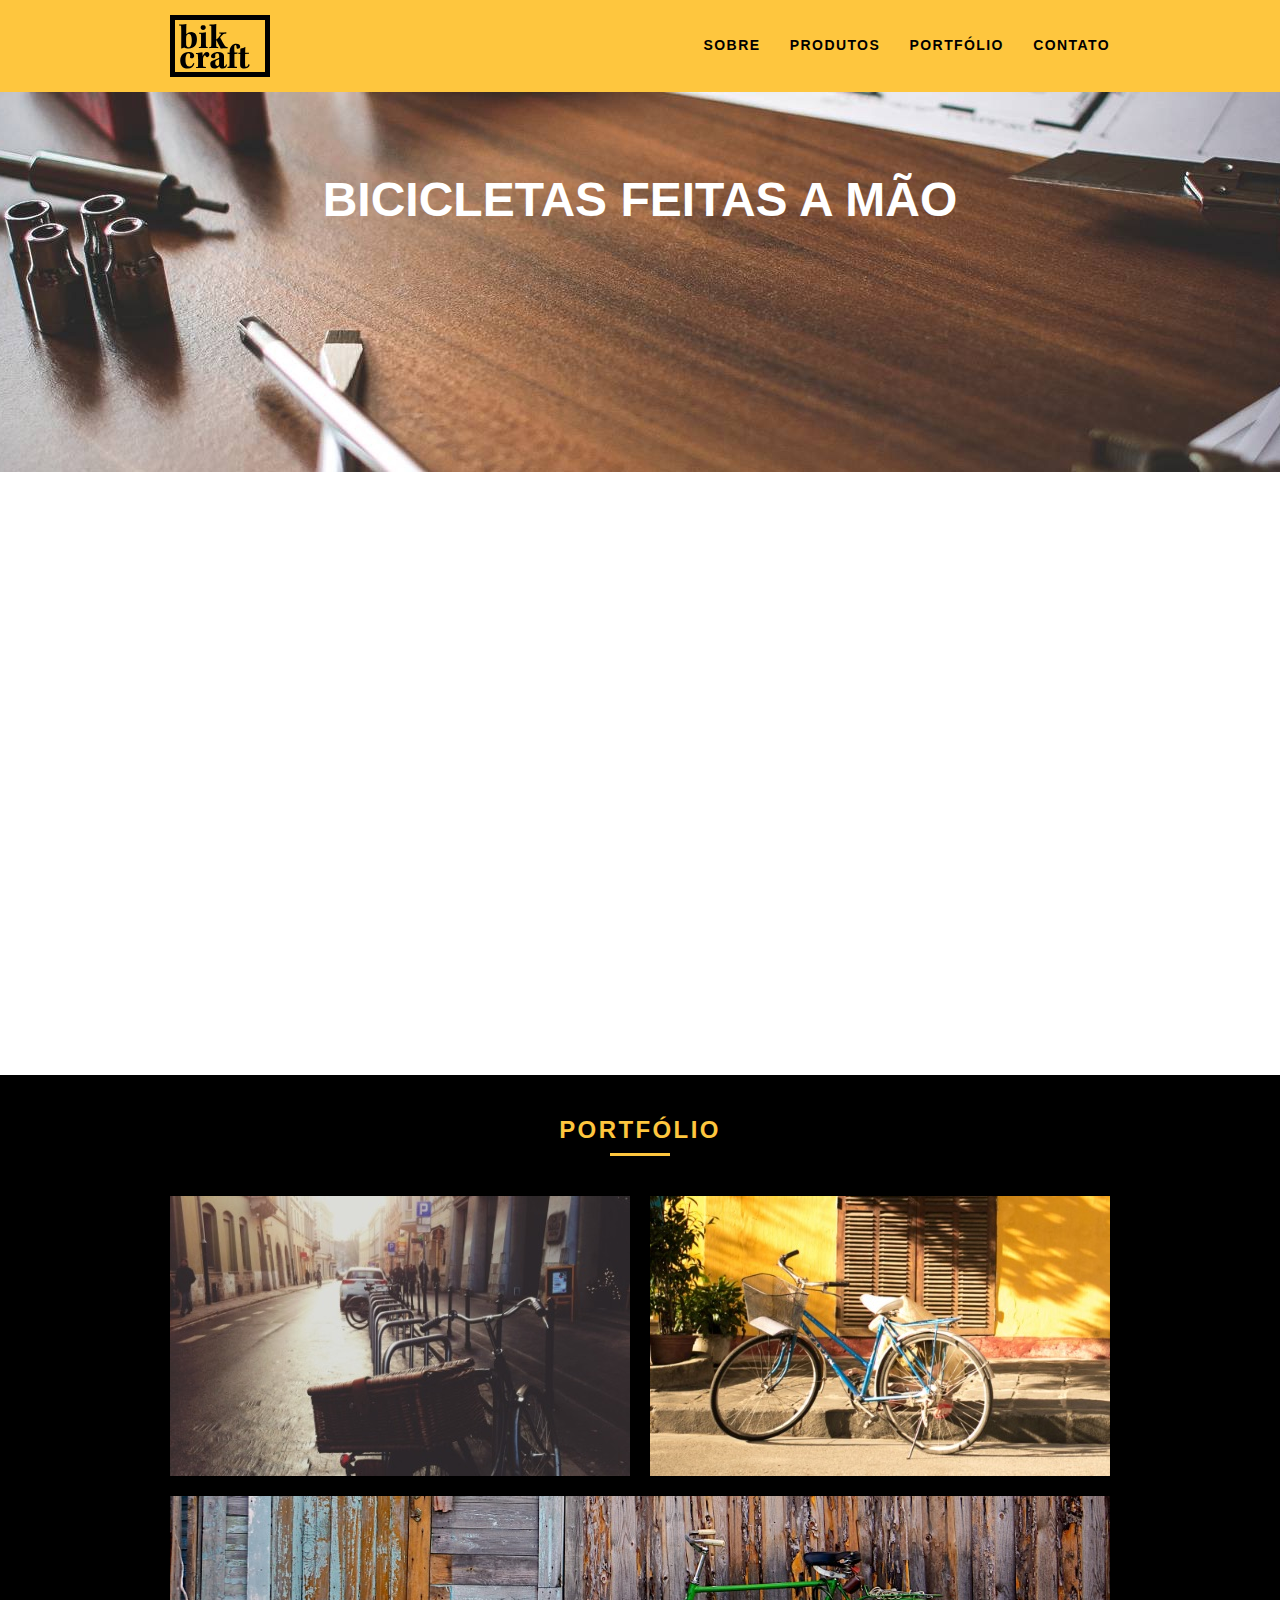
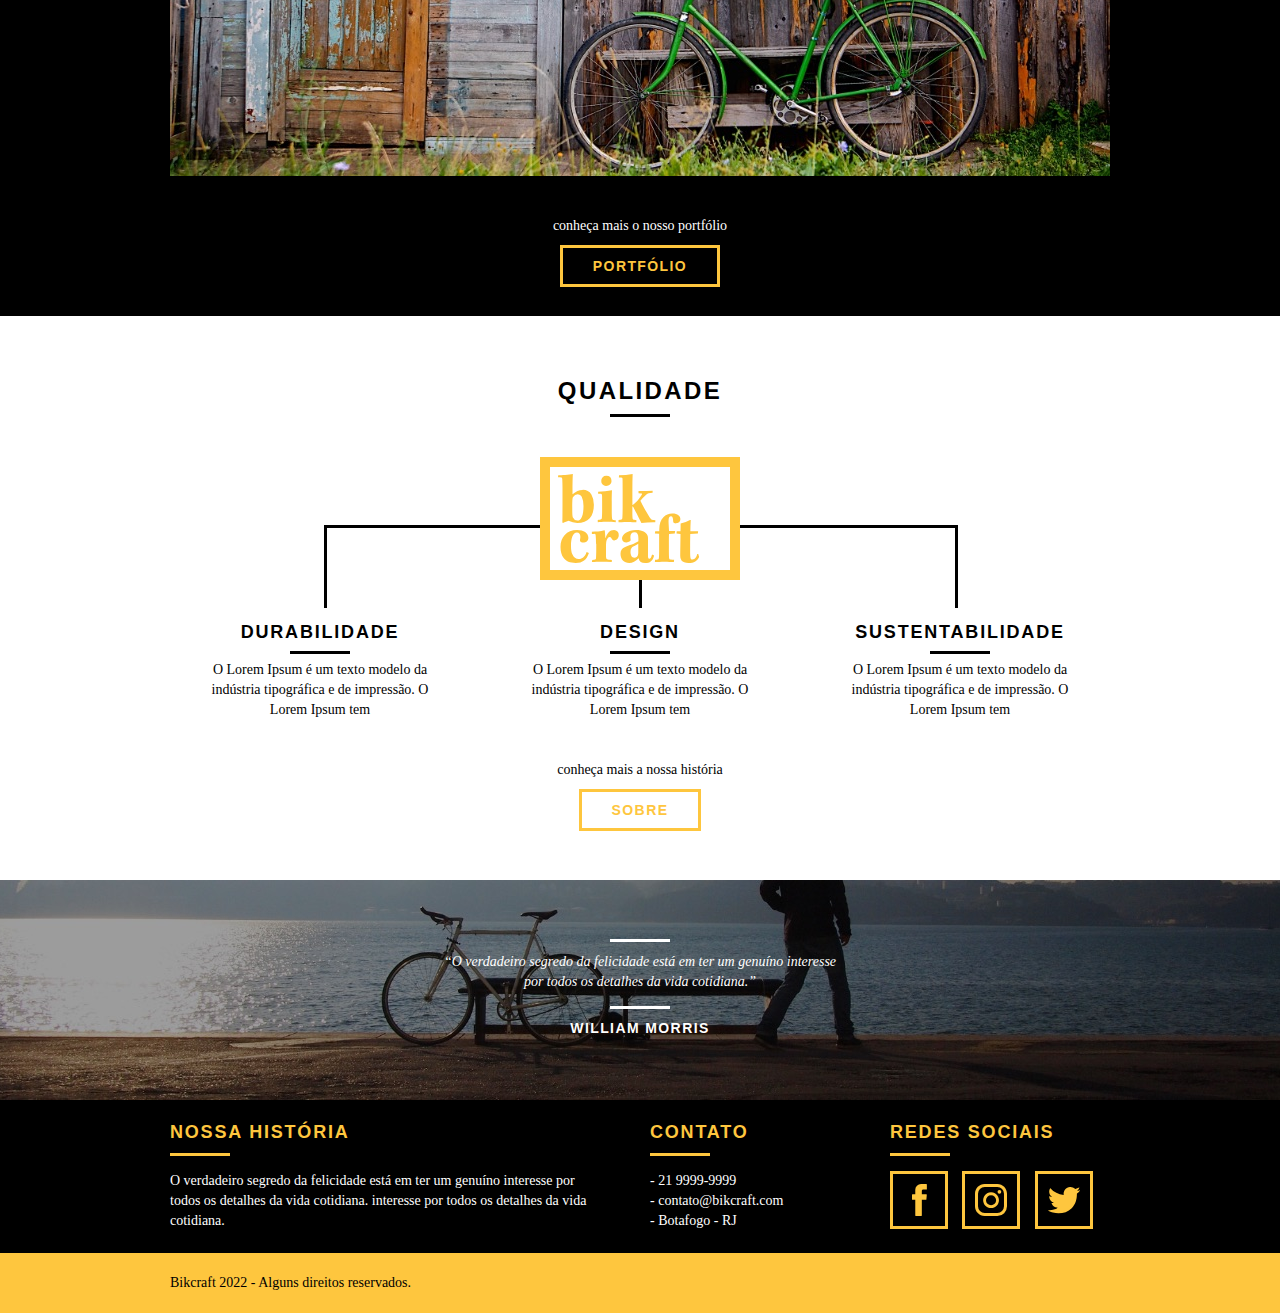
<file: index.html>
<!DOCTYPE html>
<html lang="pt-br">

<head>
  <meta charset="utf-8">
  <title>Bikcraft - Bicicletas Personalizadas</title>
  <meta name="description" content="Compre a sua bicicleta personalizada na Bikcraft. Possuímos modelos Passeio, Retrô e Esporte.">

  <meta property="og:type" content="website" />
  <meta property="og:title" content="Bikcraft - Bicicletas Personalizadas" />
  <meta property="og:description" content="Compre a sua bicicleta personalizada na Bikcraft. Possuímos modelos Passeio, Retrô e Esporte." />
  <meta property="og:url" content="https://luizgustavoabreu.github.io/bikcraft" />
  <meta property="og:image" content="https://luizgustavoabreu.github.io/bikcraft/img/og-image.png" />

  <meta name="viewport" content="width=device-width, initial-scale=1">

  <link rel="shortcut icon" href="favicon.ico">

  <link rel="stylesheet" href="css/style.css">
  <script>document.documentElement.classList.add("js");</script>
</head>

<body>
  <header class="header">
    <div class="container">
      <a href="index.html" class="grid-4">
        <img src="img/bikcraft.svg" alt="Bikcraft">
      </a>
      <nav class="grid-12 header_menu">
        <ul>
          <li><a href="sobre.html">Sobre</a></li>
          <li><a href="produtos.html">Produtos</a></li>
          <li><a href="portfolio.html">Portfólio</a></li>
          <li><a href="contato.html">Contato</a></li>
        </ul>
      </nav>
    </div>
  </header>

  <section class="introducao">
    <div class="container">
      <h1 data-anime="400" class="fadeInDown">Bicicletas Feitas a Mão</h1>
      <blockquote data-anime="800" class="fadeInDown quote-externo">
        <p>“não tenha nada em sua casa que você não considere útil ou acredite ser bonito”</p>
        <cite>WILLIAM MORRIS</cite>
      </blockquote>
      <a data-anime="1200" href="produtos.html" class="btn">Orçamento</a>
    </div>
  </section>
  <section class="produtos container fadeInDown" data-anime="1600">
    <h2 class="subtitulo">Produtos</h2>
    <ul class="produtos_lista">

      <li class="grid-1-3">
        <div class="produtos_icone">
          <img src="img/produtos/passeio.svg" alt="Bikcraft Passeio">
        </div>
        <h3>Passeio</h3>
        <p>O Lorem Ipsum é um texto modelo da indústria tipográfica e de impressão.</p>
      </li>

      <li class="grid-1-3">
        <div class="produtos_icone">
          <img src="img/produtos/esporte.svg" alt="Bikcraft Esporte">
        </div>
        <h3>Esporte</h3>
        <p>O Lorem Ipsum é um texto modelo da indústria tipográfica e de impressão.</p>
      </li>

      <li class="grid-1-3">
        <div class="produtos_icone">
          <img src="img/produtos/retro.svg" alt="Bikcraft Retrô">
        </div>
        <h3>Retrô</h3>
        <p>O Lorem Ipsum é um texto modelo da indústria tipográfica e de impressão.</p>
      </li>
    </ul>

    <div class="call">
      <p>Clique aqui e veja os detalhes dos produtos</p>
      <a href="produtos.html" class="btn btn-preto">Produtos</a>
    </div>

  </section>
  <!-- Fecha produtos -->

  <section class="portfolio">
    <div class="container">
      <h2 class="subtitulo">Portfólio</h2>
      <ul class="portfolio_lista">
        <li class="grid-8"><img src="img/portfolio/retro.jpg" alt="Bicicleta Retrô"></li>
        <li class="grid-8"><img src="img/portfolio/passeio.jpg" alt="Bicicleta Passeio"></li>
        <li class="grid-16"><img src="img/portfolio/esporte.jpg" alt="Bicicleta Esporte"></li>
      </ul>
      <div class="call">
        <p>conheça mais o nosso portfólio</p>
        <a href="portfolio.html" class="btn">Portfólio</a>
      </div>
    </div>
  </section>

  <section class="qualidade container">
    <h2 class="subtitulo">Qualidade</h2>
    <img src="img/bikcraft-qualidade.svg" alt="Bikcraft">
    <ul class="qualidade_lista">
      <li class="grid-1-3">
        <h3>Durabilidade</h3>
        <p>O Lorem Ipsum é um texto modelo da indústria tipográfica e de impressão. O Lorem Ipsum tem</p>
      </li>
      <li class="grid-1-3">
        <h3>Design</h3>
        <p>O Lorem Ipsum é um texto modelo da indústria tipográfica e de impressão. O Lorem Ipsum tem</p>
      </li>
      <li class="grid-1-3">
        <h3>Sustentabilidade</h3>
        <p>O Lorem Ipsum é um texto modelo da indústria tipográfica e de impressão. O Lorem Ipsum tem</p>
      </li>
    </ul>
    <div class="call">
      <p>conheça mais a nossa história</p>
      <a href="sobre.html" class="btn btn-preto">Sobre</a>
    </div>
  </section>

  <div class="quebra">
    <blockquote class="quote-externo container">
      <p>“O verdadeiro segredo da felicidade está em ter um genuíno interesse por todos os detalhes da vida cotidiana.”</p>
      <cite>WILLIAM MORRIS</cite>
    </blockquote>
  </div>

  <footer>
    <div class="footer">
      <div class="container">
        <div class="grid-8 footer_historia">
          <h3>Nossa História</h3>
          <p>O verdadeiro segredo da felicidade está em ter um genuíno
            interesse por todos os detalhes da vida cotidiana. interesse por todos os detalhes da vida cotidiana.</p>
        </div>
        <div class="grid-4 footer_contato">
          <h3>Contato</h3>
          <ul>
            <li>- 21 9999-9999</li>
            <li>- contato@bikcraft.com</li>
            <li>- Botafogo - RJ</li>
          </ul>
        </div>
        <div class="grid-4 footer_redes">
          <h3>Redes Sociais</h3>
          <ul>
            <li><a href="https://facebook.com" target="_blank"><img src="img/redes-sociais/facebook.svg" alt="Facebook Bikcraft"></a></li>
            <li><a href="https://instagram.com" target="_blank"><img src="img/redes-sociais/instagram.svg" alt="Instagram Bikcraft"></a></li>
            <li><a href="https://twitter.com" target="_blank"><img src="img/redes-sociais/twitter.svg" alt="Twitter Bikcraft"></a></li>

          </ul>
        </div>
      </div>
    </div>

    <div class="copy">
      <div class="container">
        <p class="grid-16">Bikcraft 2022 - Alguns direitos reservados.</p>
      </div>
    </div>
  </footer>

  <script src="./js/simple-anime.js"></script>
  <script src="./js/script.js"></script>

  <!-- Global site tag (gtag.js) - Google Analytics -->
  <script async src="https://www.googletagmanager.com/gtag/js?id=G-PPWEZ066B1"></script>
  <script>
    window.dataLayer = window.dataLayer || [];
    function gtag() { dataLayer.push(arguments); }
    gtag('js', new Date());

    gtag('config', 'G-PPWEZ066B1');
  </script>

</body>

</html>
</file>
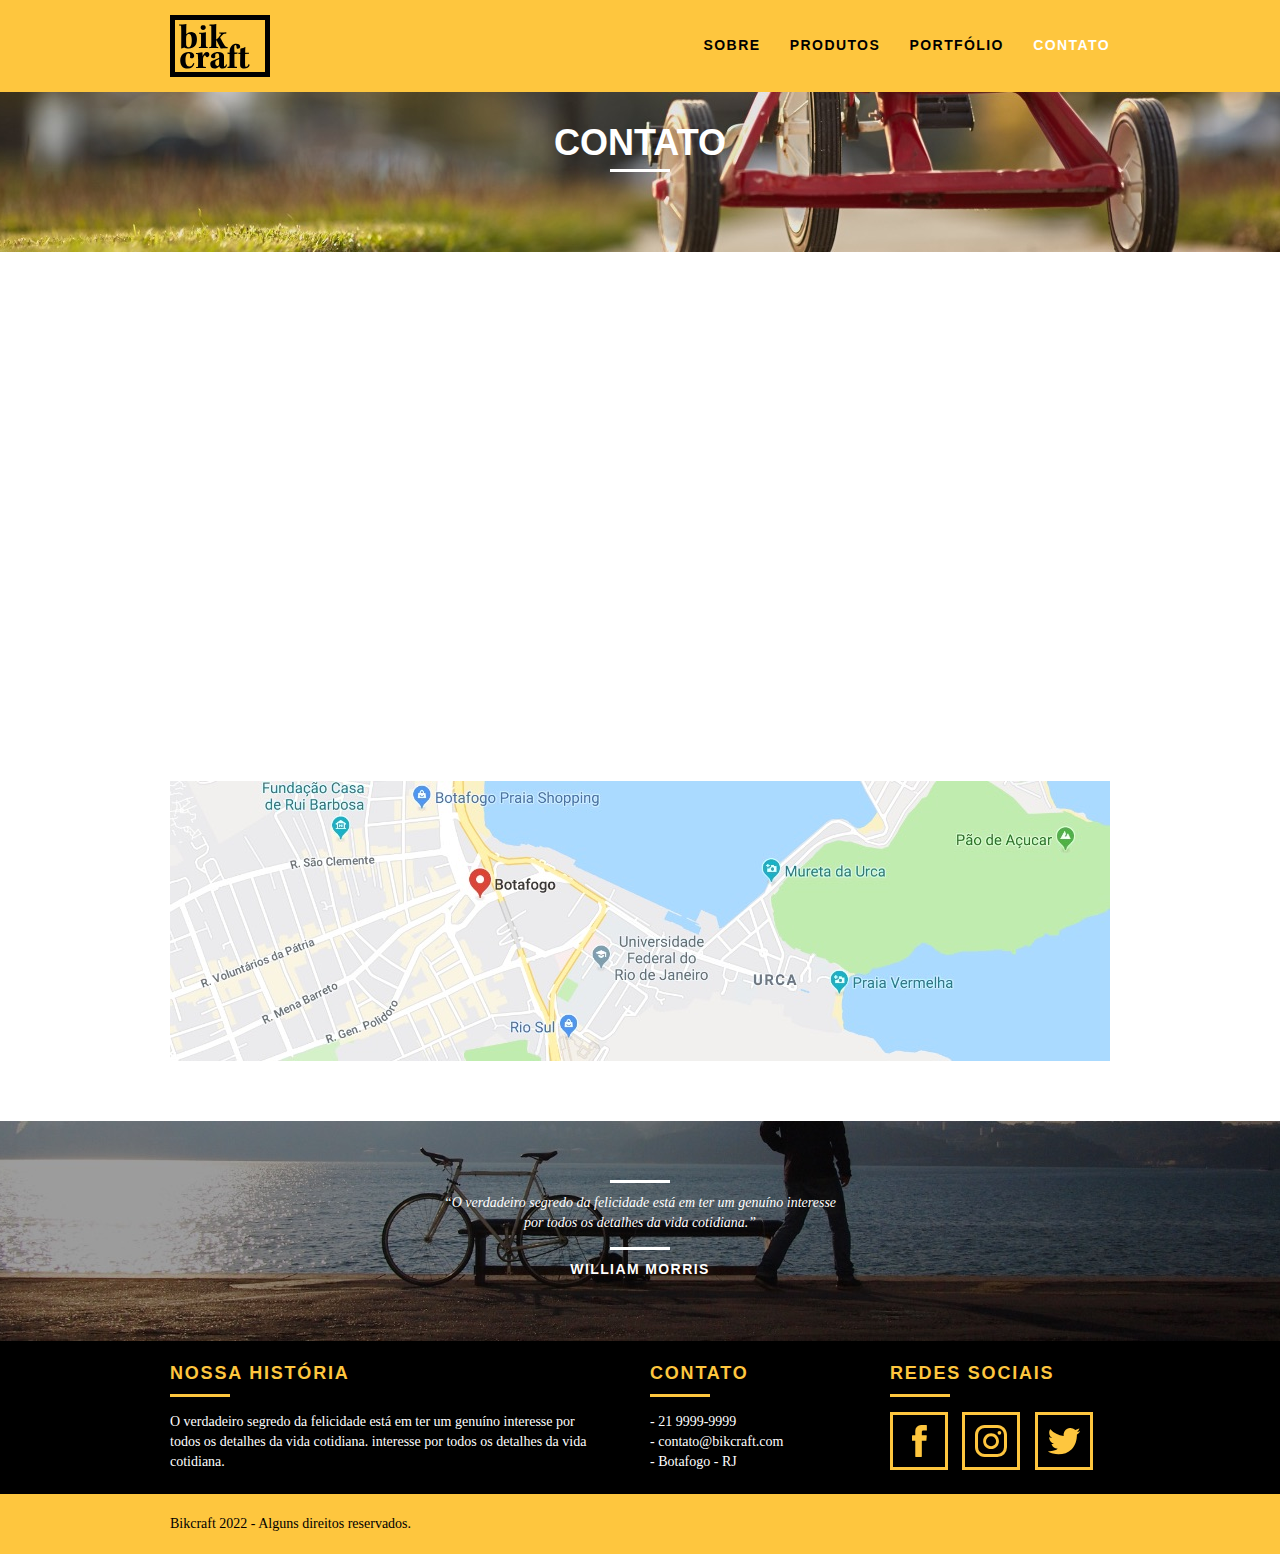
<file: contato.html>
<!DOCTYPE html>
<html lang="pt-br">

<head>
  <meta charset="utf-8">
  <title>Bikcraft - Contato 21 9999-9999</title>

  <meta name="description" content="Compre a sua bicicleta personalizada na Bikcraft. Possuímos modelos Passeio, Retrô e Esporte.">

  <meta property="og:type" content="website" />
  <meta property="og:title" content="Bikcraft - Contato 21 9999-9999" />
  <meta property="og:description" content="Compre a sua bicicleta personalizada na Bikcraft. Possuímos modelos Passeio, Retrô e Esporte." />
  <meta property="og:url" content="https://luizgustavoabreu.github.io/bikcraft/contato.html" />
  <meta property="og:image" content="https://luizgustavoabreu.github.io/bikcraft/img/og-image.png" />

  <meta name="viewport" content="width=device-width, initial-scale=1">

  <link rel="shortcut icon" href="favicon.ico">

  <link rel="stylesheet" href="css/style.css">
  <script>document.documentElement.classList.add("js");</script>
</head>

<body>
  <header class="header">
    <div class="container">
      <a href="index.html" class="grid-4">
        <img src="img/bikcraft.svg" alt="Bikcraft">
      </a>
      <nav class="grid-12 header_menu">
        <ul>
          <li><a href="sobre.html">Sobre</a></li>
          <li><a href="produtos.html">Produtos</a></li>
          <li><a href="portfolio.html">Portfólio</a></li>
          <li><a href="contato.html" class="menu_ativo">Contato</a></li>
        </ul>
      </nav>
    </div>
  </header>

  <section class="introducao-interna interna_contato">
    <div class="container">
      <h1 data-anime="400" class="fadeInDown">Contato</h1>
      <p data-anime="800" class="fadeInDown">tire as suas dúvidas com a gente</p>
    </div>
  </section>

  <section class="contato container fadeInDown" data-anime="1200">
    <form id="form_orcamento" method="POST" action="./enviar.php" class="contato_form grid-8 formphp">
      <label for="nome">Nome</label>
      <input type="text" id="nome" name="nome" required>
      <label for="email">E-mail</label>
      <input type="email" id="email" name="email" required>
      <label for="telefone">Telefone</label>
      <input type="text" id="telefone" name="telefone">

      <label class="nao-aparece">Se você não é um robô, deixe em branco.</label>
      <input type="text" class="nao-aparece" name="leaveblank">
      <label class="nao-aparece">Se você não é um robô, não mude este campo.</label>
      <input type="text" class="nao-aparece" name="dontchange" value="http://">

      <label for="mensagem">Mensagem</label>
      <textarea id="mensagem" name="mensagem" required></textarea>
      <button id="enviar" name="enviar" type="submit" class="btn btn-preto">Enviar</button>
    </form>
    <div class="contato_dados grid-8">
      <h3>Dados</h3>
      <span>+55 21 9999-9999</span>
      <span>orcamento@bikcraft.com</span>
      <span>Rua Ali Perto - Botafogo</span>
      <span>Rio de Janeiro - RJ - Brasil</span>
      <h3>Redes sociais</h3>
      <ul>
        <li><a href="https://facebook.com" target="_blank"><img src="img/redes-sociais/facebook.svg" alt="Facebook Bikcraft"></a></li>
        <li><a href="https://instagram.com" target="_blank"><img src="img/redes-sociais/instagram.svg" alt="Instagram Bikcraft"></a></li>
        <li><a href="https://twitter.com" target="_blank"><img src="img/redes-sociais/twitter.svg" alt="Twitter Bikcraft"></a></li>
      </ul>
    </div>
  </section>

  <section class="container contato_mapa">
    <a href="https://google.com/maps" target="_blank" class="grid-16"><img src="img/endereco-bikcraft.jpg" alt="Endereço da Bikcraft"></a>
  </section>

  <div class="quebra">
    <blockquote class="quote-externo container">
      <p>“O verdadeiro segredo da felicidade está em ter um genuíno interesse por todos os detalhes da vida cotidiana.”</p>
      <cite>WILLIAM MORRIS</cite>
    </blockquote>
  </div>

  <footer>
    <div class="footer">
      <div class="container">
        <div class="grid-8 footer_historia">
          <h3>Nossa História</h3>
          <p>O verdadeiro segredo da felicidade está em ter um genuíno
            interesse por todos os detalhes da vida cotidiana. interesse por todos os detalhes da vida cotidiana.</p>
        </div>
        <div class="grid-4 footer_contato">
          <h3>Contato</h3>
          <ul>
            <li>- 21 9999-9999</li>
            <li>- contato@bikcraft.com</li>
            <li>- Botafogo - RJ</li>
          </ul>
        </div>
        <div class="grid-4 footer_redes">
          <h3>Redes Sociais</h3>
          <ul>
            <li><a href="https://facebook.com" target="_blank"><img src="img/redes-sociais/facebook.svg" alt="Facebook Bikcraft"></a></li>
            <li><a href="https://instagram.com" target="_blank"><img src="img/redes-sociais/instagram.svg" alt="Instagram Bikcraft"></a></li>
            <li><a href="https://twitter.com" target="_blank"><img src="img/redes-sociais/twitter.svg" alt="Twitter Bikcraft"></a></li>

          </ul>
        </div>
      </div>
    </div>

    <div class="copy">
      <div class="container">
        <p class="grid-16">Bikcraft 2022 - Alguns direitos reservados.</p>
      </div>
    </div>
  </footer>

  <script src="./js/simple-anime.js"></script>
  <script src="./js/simple-form.js"></script>
  <script src="./js/script.js"></script>

  <!-- Global site tag (gtag.js) - Google Analytics -->
  <script async src="https://www.googletagmanager.com/gtag/js?id=G-PPWEZ066B1"></script>
  <script>
    window.dataLayer = window.dataLayer || [];
    function gtag() { dataLayer.push(arguments); }
    gtag('js', new Date());

    gtag('config', 'G-PPWEZ066B1');
  </script>

</body>

</html>
</file>
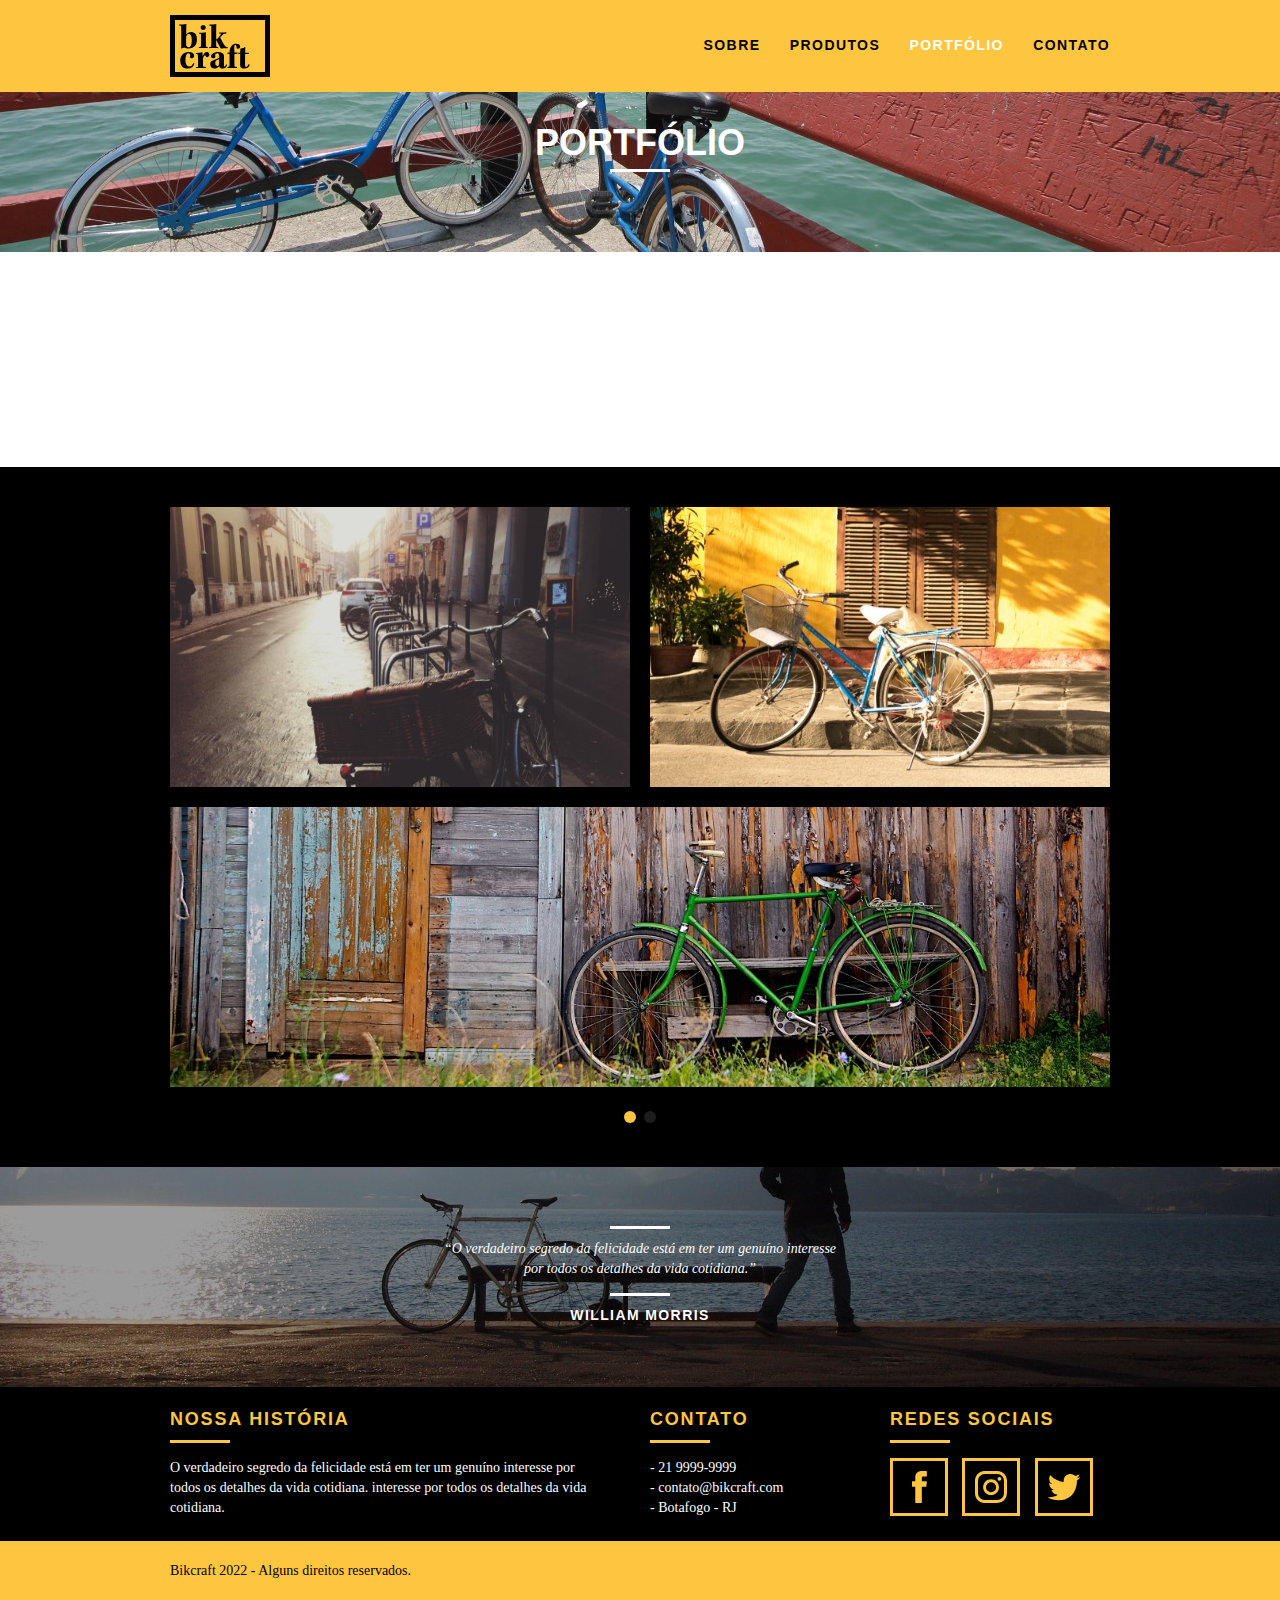
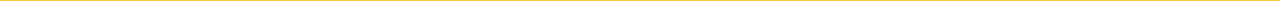
<file: portfolio.html>
<!DOCTYPE html>
<html lang="pt-br">

<head>
  <meta charset="utf-8">
  <title>Bikcraft - Conheça o portfólio de clientes</title>

  <meta name="description" content="Compre a sua bicicleta personalizada na Bikcraft. Possuímos modelos Passeio, Retrô e Esporte.">

  <meta property="og:type" content="website" />
  <meta property="og:title" content="Bikcraft - Conheça o portfólio de clientes" />
  <meta property="og:description" content="Compre a sua bicicleta personalizada na Bikcraft. Possuímos modelos Passeio, Retrô e Esporte." />
  <meta property="og:url" content="https://luizgustavoabreu.github.io/bikcraft/portfolio.html" />
  <meta property="og:image" content="https://luizgustavoabreu.github.io/bikcraft/img/og-image.png" />

  <meta name="viewport" content="width=device-width, initial-scale=1">

  <link rel="shortcut icon" href="favicon.ico">

  <link rel="stylesheet" href="css/style.css">
  <script>document.documentElement.classList.add("js");</script>
</head>

<body>
  <header class="header">
    <div class="container">
      <a href="index.html" class="grid-4">
        <img src="img/bikcraft.svg" alt="Bikcraft">
      </a>
      <nav class="grid-12 header_menu">
        <ul>
          <li><a href="sobre.html">Sobre</a></li>
          <li><a href="produtos.html">Produtos</a></li>
          <li><a href="portfolio.html" class="menu_ativo">Portfólio</a></li>
          <li><a href="contato.html">Contato</a></li>
        </ul>
      </nav>
    </div>
  </header>

  <section class="introducao-interna interna_portfolio">
    <div class="container">
      <h1 data-anime="400" class="fadeInDown">Portfólio</h1>
      <p data-anime="800" class="fadeInDown">conheça os projetos que amamos mostrar</p>
    </div>
  </section>

  <section class="container fadeInDown" data-slide="quote" data-anime="1200">
    <blockquote class="quote_clientes">
      <p>“Pedalar sempre foi a minha paixão, o que o pessoal da Bikcraft fez foi intensificar o meu amor por esta atividade. Recomendo à todos que amo.”</p>
      <cite>Barbara Moss</cite>
    </blockquote>
    <blockquote class="quote_clientes">
      <p>“Nada melhor do que dar um rolê com a minha Bikcraft na orla. Essa é a minha companheira mais fiel, nunca me traiu e está sempre a minha disposição.”</p>
      <cite>Johny</cite>
    </blockquote>
    <blockquote class="quote_clientes">
      <p>“Aqueles que ainda não possuem uma Bikcraft, não sabem o que estão perdendo. A precisão é absurda e a velocidade transcendental. Nunca ví nada igual.”</p>
      <cite>Bernardo</cite>
    </blockquote>
  </section>

  <section class="portfolio">
    <div class="container" data-slide="portfolio">
      <ul class="portfolio_lista">
        <li class="grid-8"><img src="img/portfolio/retro.jpg" alt="Bicicleta Retrô"></li>
        <li class="grid-8"><img src="img/portfolio/passeio.jpg" alt="Bicicleta Passeio"></li>
        <li class="grid-16"><img src="img/portfolio/esporte.jpg" alt="Bicicleta Esporte"></li>
      </ul>
      <ul class="portfolio_lista">
        <li class="grid-8"><img src="img/portfolio/passeio.jpg" alt="Bicicleta Passeio"></li>
        <li class="grid-8"><img src="img/portfolio/retro.jpg" alt="Bicicleta Retrô"></li>
        <li class="grid-16"><img src="img/portfolio/esporte.jpg" alt="Bicicleta Esporte"></li>
      </ul>
    </div>
  </section>

  <div class="quebra">
    <blockquote class="quote-externo container">
      <p>“O verdadeiro segredo da felicidade está em ter um genuíno interesse por todos os detalhes da vida cotidiana.”</p>
      <cite>WILLIAM MORRIS</cite>
    </blockquote>
  </div>

  <footer>
    <div class="footer">
      <div class="container">
        <div class="grid-8 footer_historia">
          <h3>Nossa História</h3>
          <p>O verdadeiro segredo da felicidade está em ter um genuíno
            interesse por todos os detalhes da vida cotidiana. interesse por todos os detalhes da vida cotidiana.</p>
        </div>
        <div class="grid-4 footer_contato">
          <h3>Contato</h3>
          <ul>
            <li>- 21 9999-9999</li>
            <li>- contato@bikcraft.com</li>
            <li>- Botafogo - RJ</li>
          </ul>
        </div>
        <div class="grid-4 footer_redes">
          <h3>Redes Sociais</h3>
          <ul>
            <li><a href="https://facebook.com" target="_blank"><img src="img/redes-sociais/facebook.svg" alt="Facebook Bikcraft"></a></li>
            <li><a href="https://instagram.com" target="_blank"><img src="img/redes-sociais/instagram.svg" alt="Instagram Bikcraft"></a></li>
            <li><a href="https://twitter.com" target="_blank"><img src="img/redes-sociais/twitter.svg" alt="Twitter Bikcraft"></a></li>

          </ul>
        </div>
      </div>
    </div>

    <div class="copy">
      <div class="container">
        <p class="grid-16">Bikcraft 2022 - Alguns direitos reservados.</p>
      </div>
    </div>
  </footer>

  <script src="./js/simple-anime.js"></script>
  <script src="./js/simple-slide.js"></script>
  <script src="./js/script.js"></script>

  <!-- Global site tag (gtag.js) - Google Analytics -->
  <script async src="https://www.googletagmanager.com/gtag/js?id=G-PPWEZ066B1"></script>
  <script>
    window.dataLayer = window.dataLayer || [];
    function gtag() { dataLayer.push(arguments); }
    gtag('js', new Date());

    gtag('config', 'G-PPWEZ066B1');
  </script>

</body>

</html>
</file>
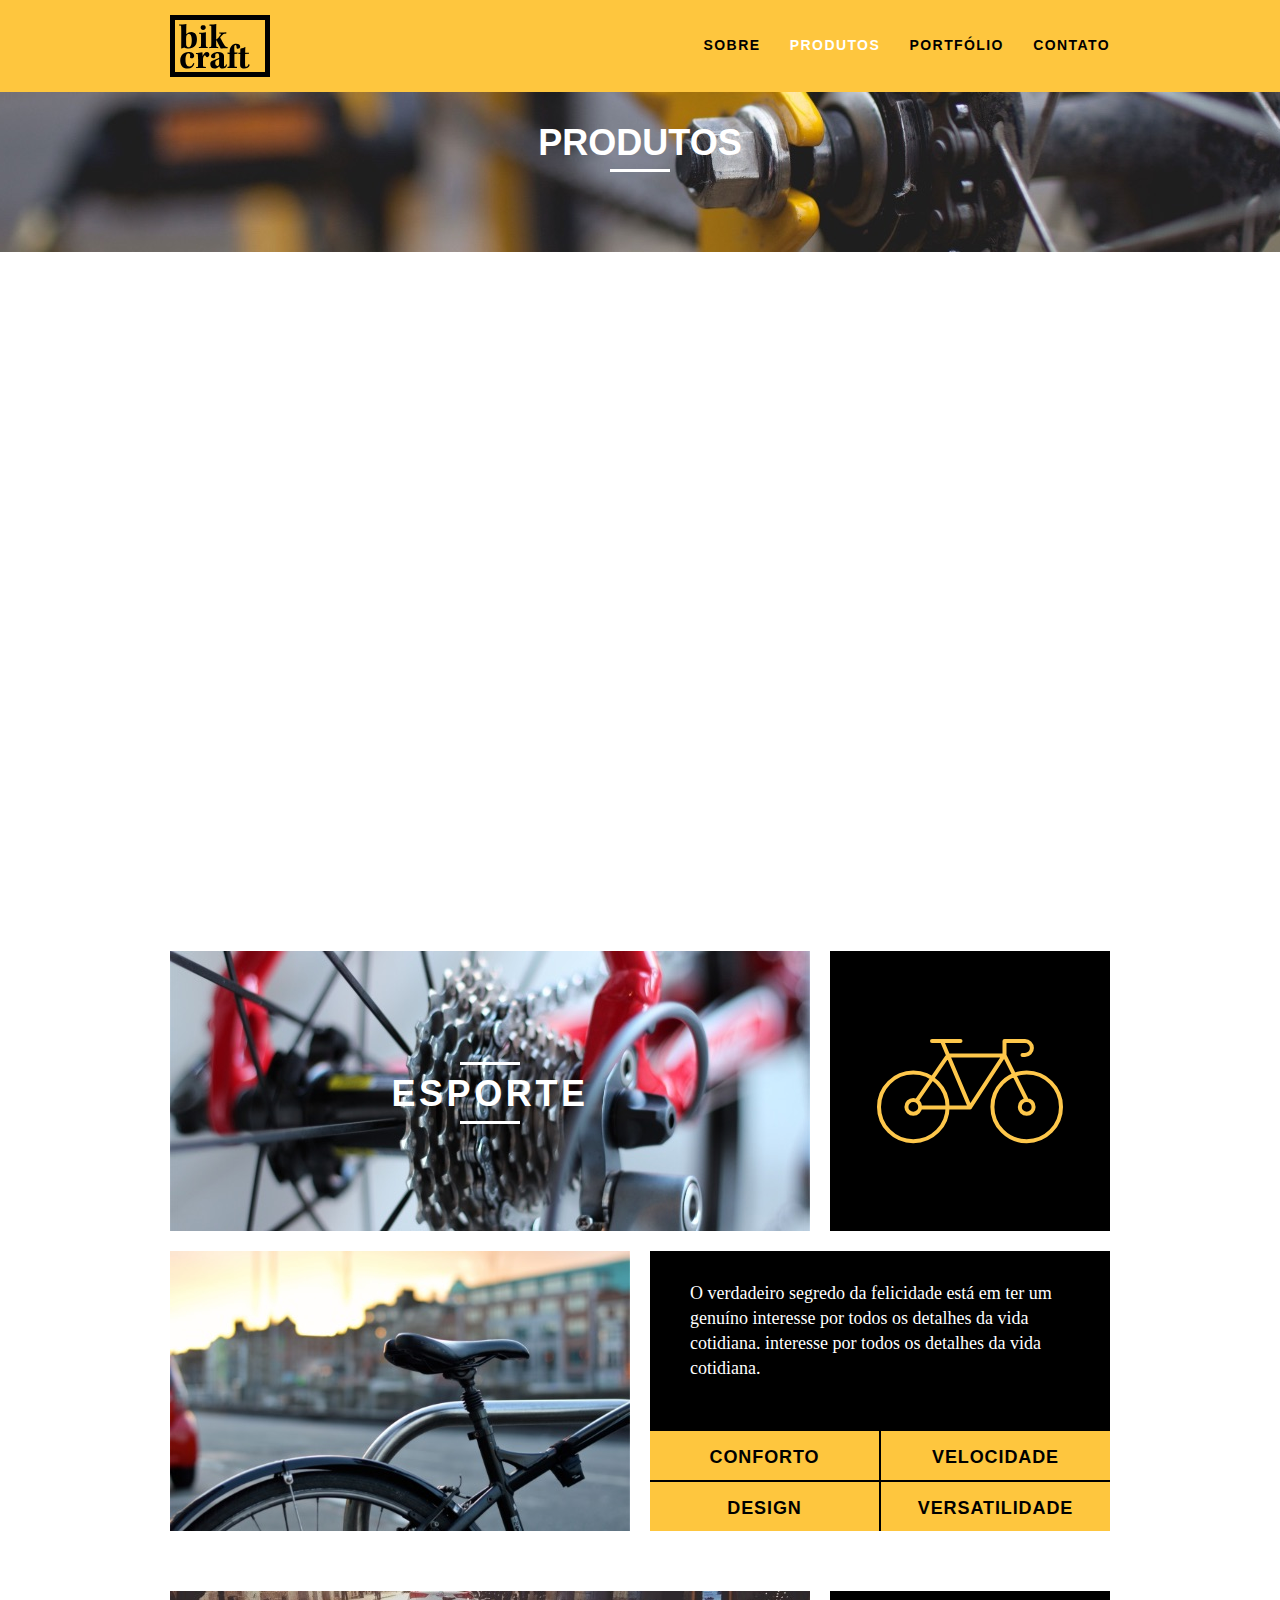
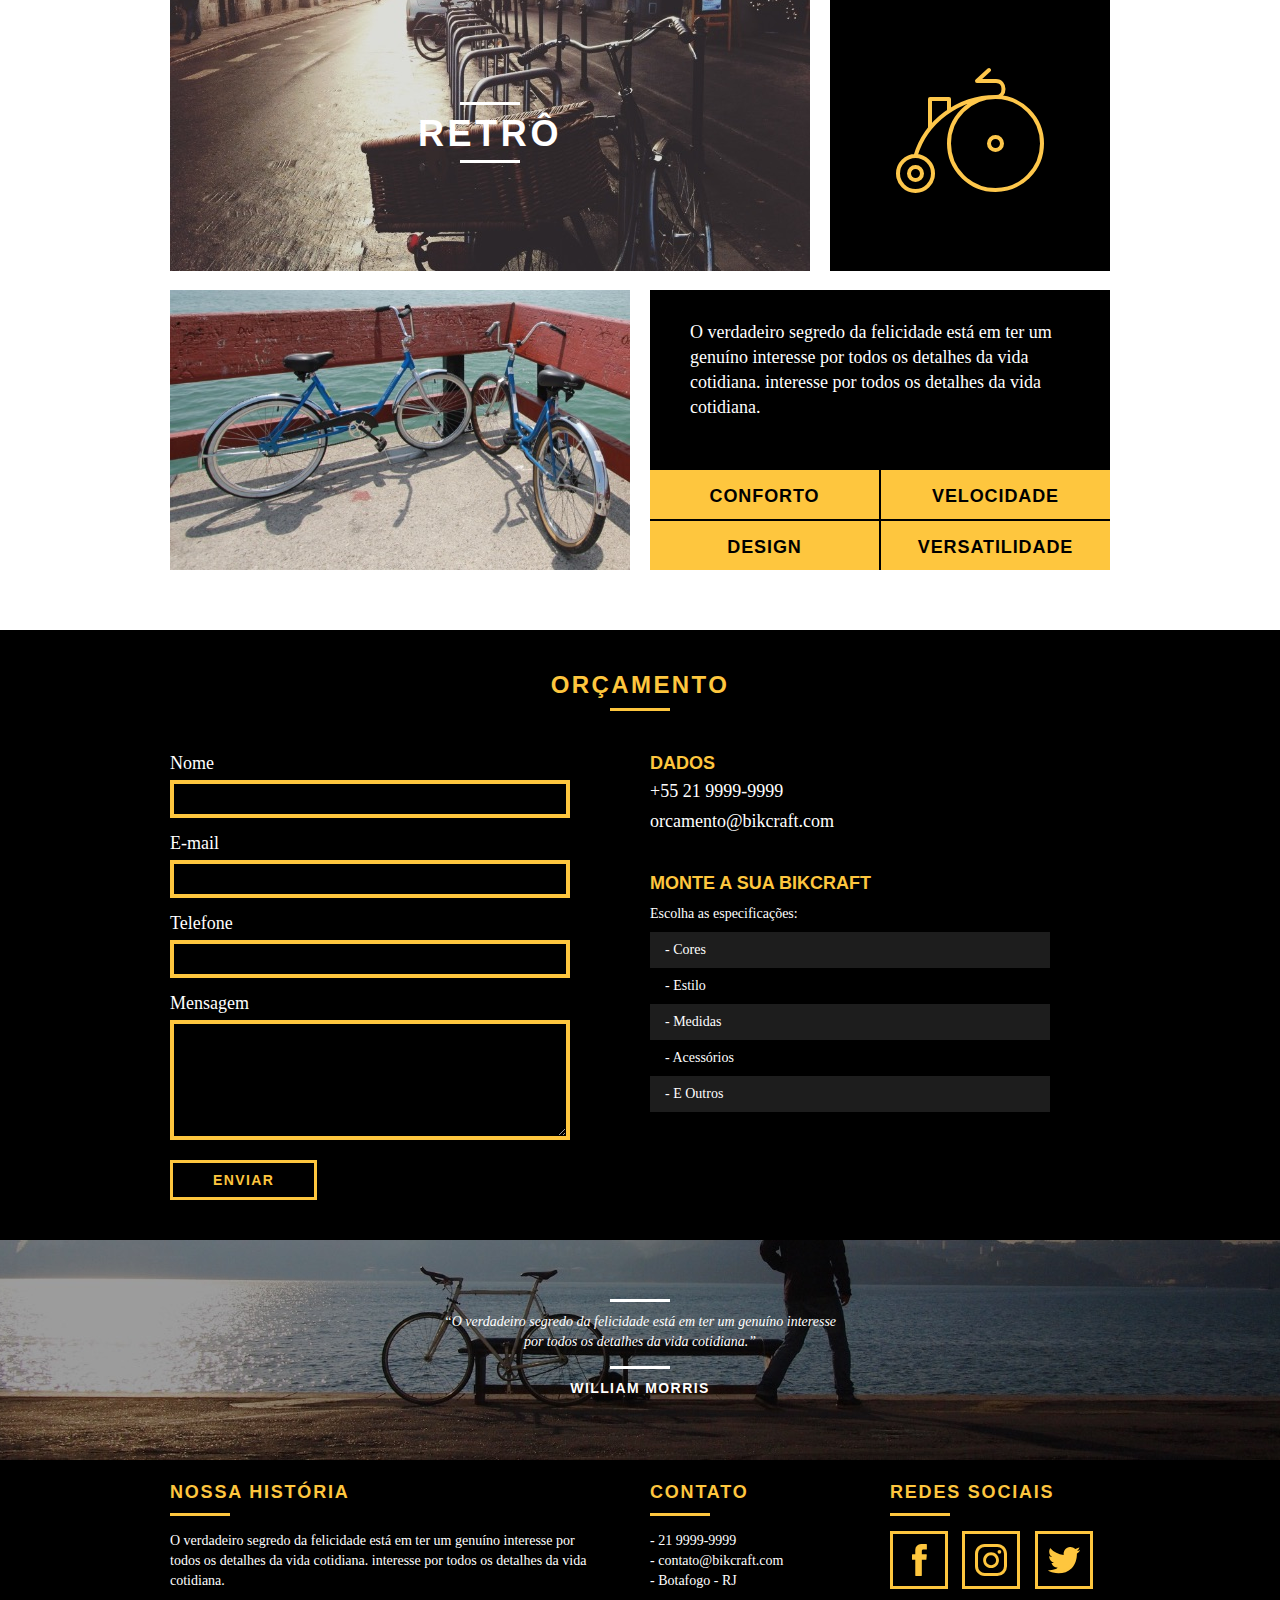
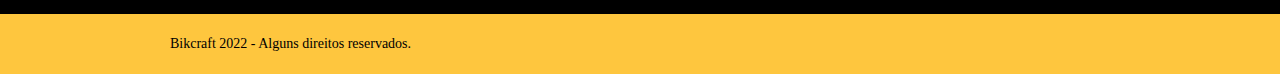
<file: produtos.html>
<!DOCTYPE html>
<html lang="pt-br">

<head>
  <meta charset="utf-8">
  <title>Bikcraft - Conheça as linhas Passeio, Retrô e Esporte</title>

  <meta name="description" content="Compre a sua bicicleta personalizada na Bikcraft. Possuímos modelos Passeio, Retrô e Esporte.">

  <meta property="og:type" content="website" />
  <meta property="og:title" content="Bikcraft - Conheça as linhas Passeio, Retrô e Esporte" />
  <meta property="og:description" content="Compre a sua bicicleta personalizada na Bikcraft. Possuímos modelos Passeio, Retrô e Esporte." />
  <meta property="og:url" content="https://luizgustavoabreu.github.io/bikcraft/produtos.html" />
  <meta property="og:image" content="https://luizgustavoabreu.github.io/bikcraft/img/og-image.png" />

  <meta name="viewport" content="width=device-width, initial-scale=1">

  <link rel="shortcut icon" href="favicon.ico">

  <link rel="stylesheet" href="css/style.css">
  <script>document.documentElement.classList.add("js");</script>
</head>

<body>
  <header class="header">
    <div class="container">
      <a href="index.html" class="grid-4">
        <img src="img/bikcraft.svg" alt="Bikcraft">
      </a>
      <nav class="grid-12 header_menu">
        <ul>
          <li><a href="sobre.html">Sobre</a></li>
          <li><a href="produtos.html" class="menu_ativo">Produtos</a></li>
          <li><a href="portfolio.html">Portfólio</a></li>
          <li><a href="contato.html">Contato</a></li>
        </ul>
      </nav>
    </div>
  </header>

  <section class="introducao-interna interna_produtos">
    <div class="container">
      <h1 data-anime="400" class="fadeInDown">Produtos</h1>
      <p data-anime="800" class="fadeInDown">conheça todos os nossos produtos</p>
    </div>
  </section>

  <section class="container produto_item fadeInDown" data-anime="1200">
    <div class="grid-11">
      <img src="img/produtos/bikcraft-passeio-1.jpg" alt="Bikcraft Passeio">
      <h2>Passeio</h2>
    </div>
    <div class="grid-5 produto_icone"><img src="img/produtos/passeio.svg" alt="Passeio"></div>
    <div class="grid-8"><img src="img/produtos/bikcraft-passeio-2.jpg" alt="Bikcraft Passeio"></div>
    <div class="grid-8 produto_info">
      <p>O verdadeiro segredo da felicidade está em ter um genuíno interesse por todos os detalhes da vida cotidiana. interesse por todos os detalhes da vida cotidiana.</p>
      <ul>
        <li>Conforto</li>
        <li>Velocidade</li>
        <li>Design</li>
        <li>Versatilidade</li>
      </ul>
    </div>
  </section>

  <section class="container produto_item">
    <div class="grid-11">
      <img src="img/produtos/bikcraft-esporte-1.jpg" alt="Bikcraft Esporte">
      <h2>Esporte</h2>
    </div>
    <div class="grid-5 produto_icone"><img src="img/produtos/esporte.svg" alt="Esporte"></div>
    <div class="grid-8"><img src="img/produtos/bikcraft-esporte-2.jpg" alt="Bikcraft Esporte"></div>
    <div class="grid-8 produto_info">
      <p>O verdadeiro segredo da felicidade está em ter um genuíno interesse por todos os detalhes da vida cotidiana. interesse por todos os detalhes da vida cotidiana.</p>
      <ul>
        <li>Conforto</li>
        <li>Velocidade</li>
        <li>Design</li>
        <li>Versatilidade</li>
      </ul>
    </div>
  </section>

  <section class="container produto_item">
    <div class="grid-11">
      <img src="img/produtos/bikcraft-retro-1.jpg" alt="Bikcraft Retrô">
      <h2>Retrô</h2>
    </div>
    <div class="grid-5 produto_icone"><img src="img/produtos/retro.svg" alt="Retrô"></div>
    <div class="grid-8"><img src="img/produtos/bikcraft-retro-2.jpg" alt="Bikcraft Retrô"></div>
    <div class="grid-8 produto_info">
      <p>O verdadeiro segredo da felicidade está em ter um genuíno interesse por todos os detalhes da vida cotidiana. interesse por todos os detalhes da vida cotidiana.</p>
      <ul>
        <li>Conforto</li>
        <li>Velocidade</li>
        <li>Design</li>
        <li>Versatilidade</li>
      </ul>
    </div>
  </section>

  <section class="orcamento">
    <div class="container">
      <h2 class="subtitulo">Orçamento</h2>
      <form id="form_orcamento" method="POST" action="./enviar.php" class="form grid-8 formphp">
        <label for="nome">Nome</label>
        <input type="text" id="nome" name="nome" required>
        <label for="email">E-mail</label>
        <input type="email" id="email" name="email" required>
        <label for="telefone">Telefone</label>
        <input type="text" id="telefone" name="telefone">

        <label class="nao-aparece">Se você não é um robô, deixe em branco.</label>
        <input type="text" class="nao-aparece" name="leaveblank">
        <label class="nao-aparece">Se você não é um robô, não mude este campo.</label>
        <input type="text" class="nao-aparece" name="dontchange" value="http://">

        <label for="mensagem">Mensagem</label>
        <textarea id="mensagem" name="mensagem" required></textarea>
        <button id="enviar" name="enviar" type="submit" class="btn">Enviar</button>
      </form>
      <div class="orcamento_dados grid-8">
        <h3>Dados</h3>
        <span>+55 21 9999-9999</span>
        <span>orcamento@bikcraft.com</span>
        <h3>Monte a sua Bikcraft</h3>
        <p>Escolha as especificações:</p>
        <ul>
          <li>- Cores</li>
          <li>- Estilo</li>
          <li>- Medidas</li>
          <li>- Acessórios</li>
          <li>- E Outros</li>
        </ul>
      </div>
    </div>
  </section>

  <div class="quebra">
    <blockquote class="quote-externo container">
      <p>“O verdadeiro segredo da felicidade está em ter um genuíno interesse por todos os detalhes da vida cotidiana.”</p>
      <cite>WILLIAM MORRIS</cite>
    </blockquote>
  </div>

  <footer>
    <div class="footer">
      <div class="container">
        <div class="grid-8 footer_historia">
          <h3>Nossa História</h3>
          <p>O verdadeiro segredo da felicidade está em ter um genuíno
            interesse por todos os detalhes da vida cotidiana. interesse por todos os detalhes da vida cotidiana.</p>
        </div>
        <div class="grid-4 footer_contato">
          <h3>Contato</h3>
          <ul>
            <li>- 21 9999-9999</li>
            <li>- contato@bikcraft.com</li>
            <li>- Botafogo - RJ</li>
          </ul>
        </div>
        <div class="grid-4 footer_redes">
          <h3>Redes Sociais</h3>
          <ul>
            <li><a href="https://facebook.com" target="_blank"><img src="img/redes-sociais/facebook.svg" alt="Facebook Bikcraft"></a></li>
            <li><a href="https://instagram.com" target="_blank"><img src="img/redes-sociais/instagram.svg" alt="Instagram Bikcraft"></a></li>
            <li><a href="https://twitter.com" target="_blank"><img src="img/redes-sociais/twitter.svg" alt="Twitter Bikcraft"></a></li>

          </ul>
        </div>
      </div>
    </div>

    <div class="copy">
      <div class="container">
        <p class="grid-16">Bikcraft 2022 - Alguns direitos reservados.</p>
      </div>
    </div>
  </footer>

  <script src="./js/simple-anime.js"></script>
  <script src="./js/simple-form.js"></script>
  <script src="./js/script.js"></script>

  <!-- Global site tag (gtag.js) - Google Analytics -->
  <script async src="https://www.googletagmanager.com/gtag/js?id=G-PPWEZ066B1"></script>
  <script>
    window.dataLayer = window.dataLayer || [];
    function gtag() { dataLayer.push(arguments); }
    gtag('js', new Date());

    gtag('config', 'G-PPWEZ066B1');
  </script>

</body>

</html>
</file>
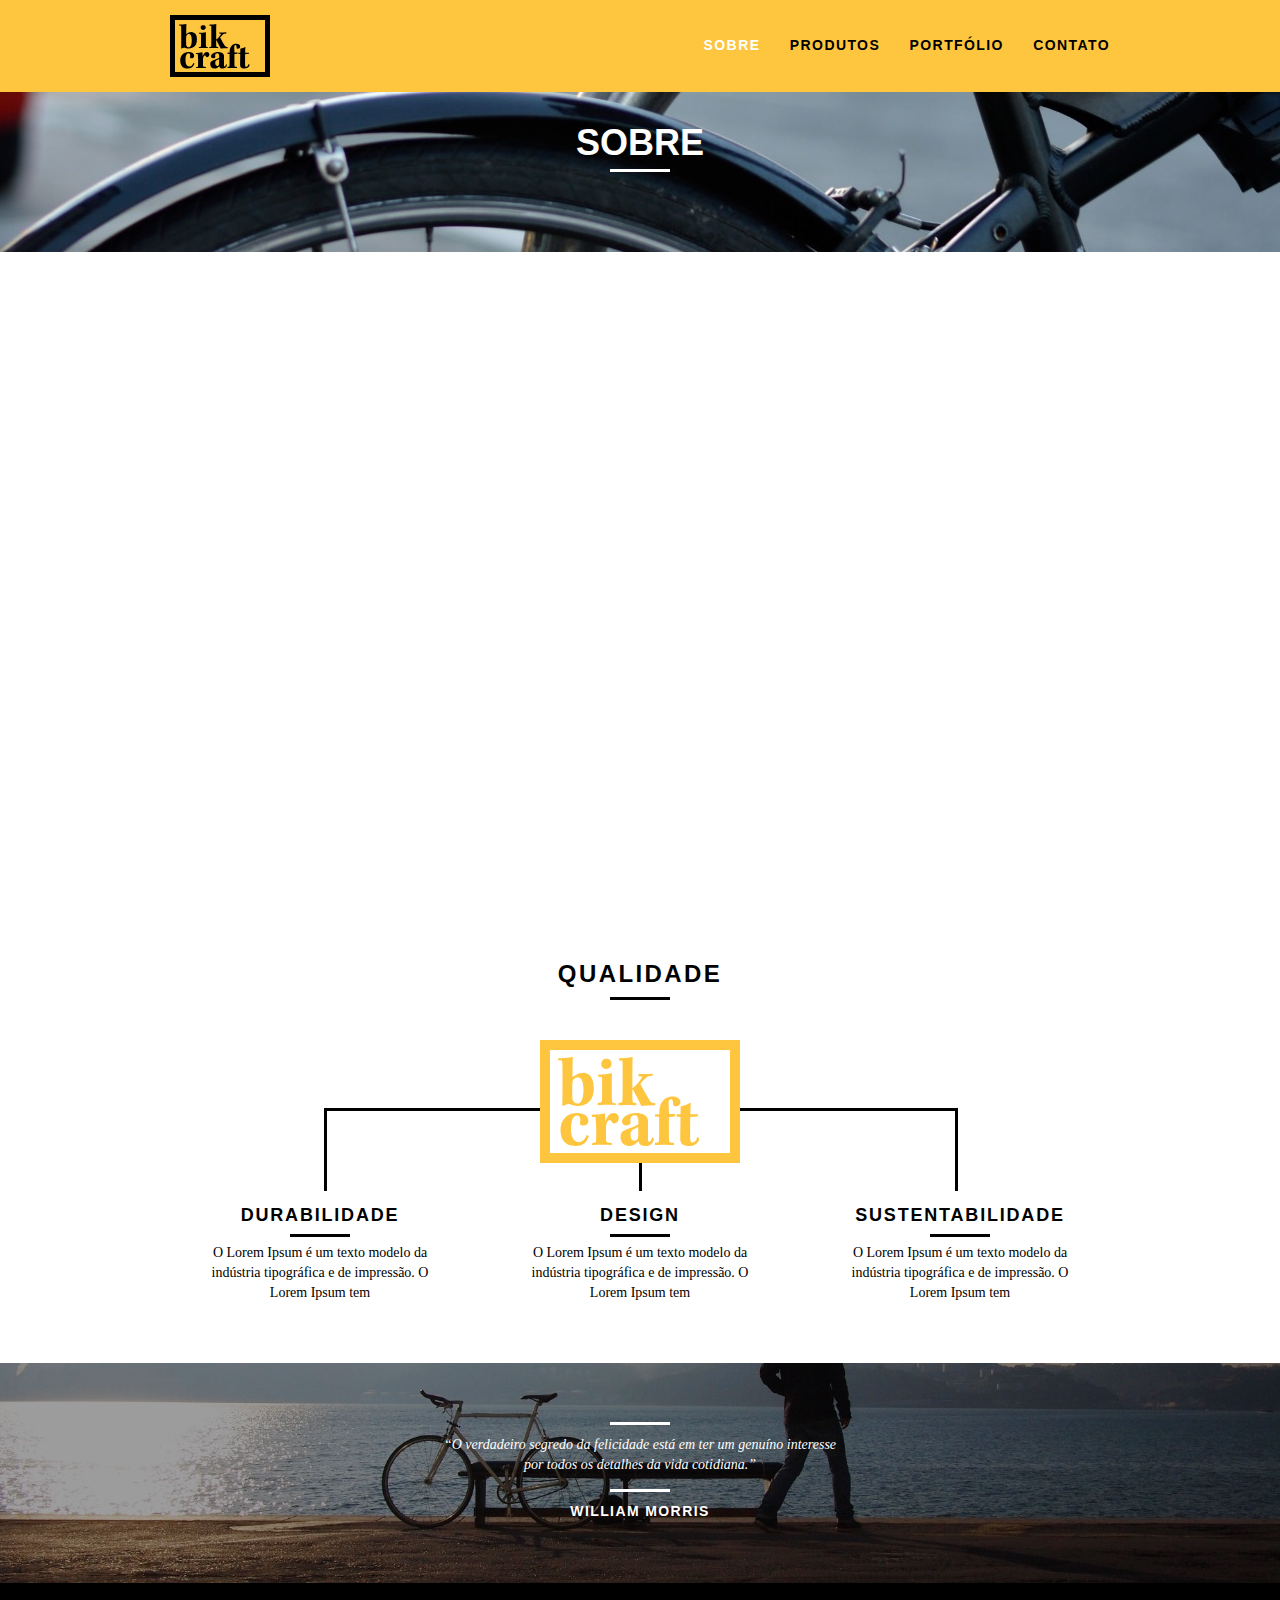
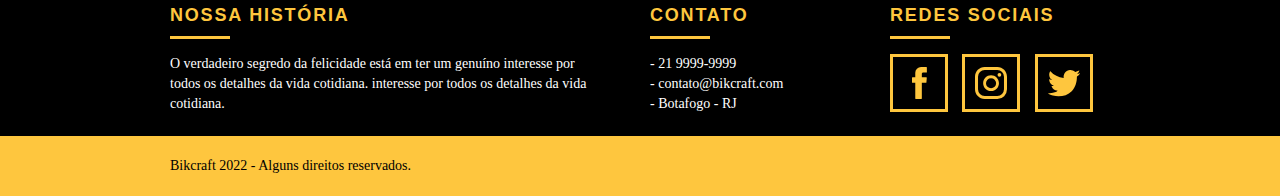
<file: sobre.html>
<!DOCTYPE html>
<html lang="pt-br">

<head>
  <meta charset="utf-8">
  <title>Bikcraft - Saiba mais sobre a gente</title>

  <meta name="description" content="Compre a sua bicicleta personalizada na Bikcraft. Possuímos modelos Passeio, Retrô e Esporte.">

  <meta property="og:type" content="website" />
  <meta property="og:title" content="Bikcraft - Saiba mais sobre a gente" />
  <meta property="og:description" content="Compre a sua bicicleta personalizada na Bikcraft. Possuímos modelos Passeio, Retrô e Esporte." />
  <meta property="og:url" content="https://luizgustavoabreu.github.io/bikcraft/sobre.html" />
  <meta property="og:image" content="https://luizgustavoabreu.github.io/bikcraft/img/og-image.png" />

  <meta name="viewport" content="width=device-width, initial-scale=1">

  <link rel="shortcut icon" href="favicon.ico">

  <link rel="stylesheet" href="css/style.css">
  <script>document.documentElement.classList.add("js");</script>
</head>

<body>
  <header class="header">
    <div class="container">
      <a href="index.html" class="grid-4">
        <img src="img/bikcraft.svg" alt="Bikcraft">
      </a>
      <nav class="grid-12 header_menu">
        <ul>
          <li><a href="sobre.html" class="menu_ativo">Sobre</a></li>
          <li><a href="produtos.html">Produtos</a></li>
          <li><a href="portfolio.html">Portfólio</a></li>
          <li><a href="contato.html">Contato</a></li>
        </ul>
      </nav>
    </div>
  </header>

  <section class="introducao-interna interna_sobre">
    <div class="container">
      <h1 data-anime="400" class="fadeInDown">Sobre</h1>
      <p data-anime="800" class="fadeInDown">conheça mais sobre a bikcraft</p>
    </div>
  </section>

  <section class="missao_sobre container fadeInDown" data-anime="1200">
    <div class="grid-10">
      <h2 class="subtitulo-interno">História, Missão e Visão</h2>
      <p>O verdadeiro segredo da felicidade está em ter um genuíno
        interesse por todos os detalhes da vida cotidiana. interesse por todos os detalhes da vida cotidiana.</p>
      <p>O verdadeiro segredo da felicidade está em ter um genuíno
        interesse por todos os detalhes da vida cotidiana. interesse por todos os detalhes da vida cotidiana.</p>
    </div>
    <div class="grid-6">
      <h2 class="subtitulo-interno">Valores</h2>
      <ul>
        <li>- Qualidade no processo com</li>
        <li>- Foco no cliente sem perder a</li>
        <li>- Diversão, preservando a</li>
        <li>- Natureza com sustentabilidade</li>
      </ul>
    </div>
    <div class="grid-16 foto-equipe">
      <img src="img/equipe-bikcraft.jpg" alt="Equipe Bikcraft">

    </div>

  </section>

  <section class="qualidade container">
    <h2 class="subtitulo">Qualidade</h2>
    <img src="img/bikcraft-qualidade.svg" alt="Bikcraft">
    <ul class="qualidade_lista">
      <li class="grid-1-3">
        <h3>Durabilidade</h3>
        <p>O Lorem Ipsum é um texto modelo da indústria tipográfica e de impressão. O Lorem Ipsum tem</p>
      </li>
      <li class="grid-1-3">
        <h3>Design</h3>
        <p>O Lorem Ipsum é um texto modelo da indústria tipográfica e de impressão. O Lorem Ipsum tem</p>
      </li>
      <li class="grid-1-3">
        <h3>Sustentabilidade</h3>
        <p>O Lorem Ipsum é um texto modelo da indústria tipográfica e de impressão. O Lorem Ipsum tem</p>
      </li>
    </ul>

  </section>

  <div class="quebra">
    <blockquote class="quote-externo container">
      <p>“O verdadeiro segredo da felicidade está em ter um genuíno interesse por todos os detalhes da vida cotidiana.”</p>
      <cite>WILLIAM MORRIS</cite>
    </blockquote>
  </div>

  <footer>
    <div class="footer">
      <div class="container">
        <div class="grid-8 footer_historia">
          <h3>Nossa História</h3>
          <p>O verdadeiro segredo da felicidade está em ter um genuíno
            interesse por todos os detalhes da vida cotidiana. interesse por todos os detalhes da vida cotidiana.</p>
        </div>
        <div class="grid-4 footer_contato">
          <h3>Contato</h3>
          <ul>
            <li>- 21 9999-9999</li>
            <li>- contato@bikcraft.com</li>
            <li>- Botafogo - RJ</li>
          </ul>
        </div>
        <div class="grid-4 footer_redes">
          <h3>Redes Sociais</h3>
          <ul>
            <li><a href="https://facebook.com" target="_blank"><img src="img/redes-sociais/facebook.svg" alt="Facebook Bikcraft"></a></li>
            <li><a href="https://instagram.com" target="_blank"><img src="img/redes-sociais/instagram.svg" alt="Instagram Bikcraft"></a></li>
            <li><a href="https://twitter.com" target="_blank"><img src="img/redes-sociais/twitter.svg" alt="Twitter Bikcraft"></a></li>

          </ul>
        </div>
      </div>
    </div>

    <div class="copy">
      <div class="container">
        <p class="grid-16">Bikcraft 2022 - Alguns direitos reservados.</p>
      </div>
    </div>
  </footer>

  <script src="./js/simple-anime.js"></script>
  <script src="./js/script.js"></script>

  <!-- Global site tag (gtag.js) - Google Analytics -->
  <script async src="https://www.googletagmanager.com/gtag/js?id=G-PPWEZ066B1"></script>
  <script>
    window.dataLayer = window.dataLayer || [];
    function gtag() { dataLayer.push(arguments); }
    gtag('js', new Date());

    gtag('config', 'G-PPWEZ066B1');
  </script>

</body>

</html>
</file>
<file: css/style.css>
@charset "UTF-8";
/*! normalize.css v8.0.1 | MIT License | github.com/necolas/normalize.css */
/* Document
   ========================================================================== */
/**
 * 1. Correct the line height in all browsers.
 * 2. Prevent adjustments of font size after orientation changes in iOS.
 */
html {
  line-height: 1.15;
  /* 1 */
  -webkit-text-size-adjust: 100%;
  /* 2 */
}

/* Sections
   ========================================================================== */
/**
 * Remove the margin in all browsers.
 */
body {
  margin: 0;
}

/**
 * Render the `main` element consistently in IE.
 */
main {
  display: block;
}

/**
 * Correct the font size and margin on `h1` elements within `section` and
 * `article` contexts in Chrome, Firefox, and Safari.
 */
h1 {
  font-size: 2em;
  margin: 0.67em 0;
}

/* Grouping content
   ========================================================================== */
/**
 * 1. Add the correct box sizing in Firefox.
 * 2. Show the overflow in Edge and IE.
 */
hr {
  -webkit-box-sizing: content-box;
          box-sizing: content-box;
  /* 1 */
  height: 0;
  /* 1 */
  overflow: visible;
  /* 2 */
}

/**
 * 1. Correct the inheritance and scaling of font size in all browsers.
 * 2. Correct the odd `em` font sizing in all browsers.
 */
pre {
  font-family: monospace, monospace;
  /* 1 */
  font-size: 1em;
  /* 2 */
}

/* Text-level semantics
   ========================================================================== */
/**
 * Remove the gray background on active links in IE 10.
 */
a {
  background-color: transparent;
}

/**
 * 1. Remove the bottom border in Chrome 57-
 * 2. Add the correct text decoration in Chrome, Edge, IE, Opera, and Safari.
 */
abbr[title] {
  border-bottom: none;
  /* 1 */
  text-decoration: underline;
  /* 2 */
  -webkit-text-decoration: underline dotted;
          text-decoration: underline dotted;
  /* 2 */
}

/**
 * Add the correct font weight in Chrome, Edge, and Safari.
 */
b,
strong {
  font-weight: bolder;
}

/**
 * 1. Correct the inheritance and scaling of font size in all browsers.
 * 2. Correct the odd `em` font sizing in all browsers.
 */
code,
kbd,
samp {
  font-family: monospace, monospace;
  /* 1 */
  font-size: 1em;
  /* 2 */
}

/**
 * Add the correct font size in all browsers.
 */
small {
  font-size: 80%;
}

/**
 * Prevent `sub` and `sup` elements from affecting the line height in
 * all browsers.
 */
sub,
sup {
  font-size: 75%;
  line-height: 0;
  position: relative;
  vertical-align: baseline;
}

sub {
  bottom: -0.25em;
}

sup {
  top: -0.5em;
}

/* Embedded content
   ========================================================================== */
/**
 * Remove the border on images inside links in IE 10.
 */
img {
  border-style: none;
}

/* Forms
   ========================================================================== */
/**
 * 1. Change the font styles in all browsers.
 * 2. Remove the margin in Firefox and Safari.
 */
button,
input,
optgroup,
select,
textarea {
  font-family: inherit;
  /* 1 */
  font-size: 100%;
  /* 1 */
  line-height: 1.15;
  /* 1 */
  margin: 0;
  /* 2 */
}

/**
 * Show the overflow in IE.
 * 1. Show the overflow in Edge.
 */
button,
input {
  /* 1 */
  overflow: visible;
}

/**
 * Remove the inheritance of text transform in Edge, Firefox, and IE.
 * 1. Remove the inheritance of text transform in Firefox.
 */
button,
select {
  /* 1 */
  text-transform: none;
}

/**
 * Correct the inability to style clickable types in iOS and Safari.
 */
button,
[type="button"],
[type="reset"],
[type="submit"] {
  -webkit-appearance: button;
}

/**
 * Remove the inner border and padding in Firefox.
 */
button::-moz-focus-inner,
[type="button"]::-moz-focus-inner,
[type="reset"]::-moz-focus-inner,
[type="submit"]::-moz-focus-inner {
  border-style: none;
  padding: 0;
}

/**
 * Restore the focus styles unset by the previous rule.
 */
button:-moz-focusring,
[type="button"]:-moz-focusring,
[type="reset"]:-moz-focusring,
[type="submit"]:-moz-focusring {
  outline: 1px dotted ButtonText;
}

/**
 * Correct the padding in Firefox.
 */
fieldset {
  padding: 0.35em 0.75em 0.625em;
}

/**
 * 1. Correct the text wrapping in Edge and IE.
 * 2. Correct the color inheritance from `fieldset` elements in IE.
 * 3. Remove the padding so developers are not caught out when they zero out
 *    `fieldset` elements in all browsers.
 */
legend {
  -webkit-box-sizing: border-box;
          box-sizing: border-box;
  /* 1 */
  color: inherit;
  /* 2 */
  display: table;
  /* 1 */
  max-width: 100%;
  /* 1 */
  padding: 0;
  /* 3 */
  white-space: normal;
  /* 1 */
}

/**
 * Add the correct vertical alignment in Chrome, Firefox, and Opera.
 */
progress {
  vertical-align: baseline;
}

/**
 * Remove the default vertical scrollbar in IE 10+.
 */
textarea {
  overflow: auto;
}

/**
 * 1. Add the correct box sizing in IE 10.
 * 2. Remove the padding in IE 10.
 */
[type="checkbox"],
[type="radio"] {
  -webkit-box-sizing: border-box;
          box-sizing: border-box;
  /* 1 */
  padding: 0;
  /* 2 */
}

/**
 * Correct the cursor style of increment and decrement buttons in Chrome.
 */
[type="number"]::-webkit-inner-spin-button,
[type="number"]::-webkit-outer-spin-button {
  height: auto;
}

/**
 * 1. Correct the odd appearance in Chrome and Safari.
 * 2. Correct the outline style in Safari.
 */
[type="search"] {
  -webkit-appearance: textfield;
  /* 1 */
  outline-offset: -2px;
  /* 2 */
}

/**
 * Remove the inner padding in Chrome and Safari on macOS.
 */
[type="search"]::-webkit-search-decoration {
  -webkit-appearance: none;
}

/**
 * 1. Correct the inability to style clickable types in iOS and Safari.
 * 2. Change font properties to `inherit` in Safari.
 */
::-webkit-file-upload-button {
  -webkit-appearance: button;
  /* 1 */
  font: inherit;
  /* 2 */
}

/* Interactive
   ========================================================================== */
/*
 * Add the correct display in Edge, IE 10+, and Firefox.
 */
details {
  display: block;
}

/*
 * Add the correct display in all browsers.
 */
summary {
  display: list-item;
}

/* Misc
   ========================================================================== */
/**
 * Add the correct display in IE 10+.
 */
template {
  display: none;
}

/**
 * Add the correct display in IE 10.
 */
[hidden] {
  display: none;
}

/* ==========================================================================
   Reset
   ========================================================================== */
/**
 * Remove anchor tex-decoration
 */
a {
  text-decoration: none;
}

/**
 * Remove list-style
 */
ol, ul {
  list-style: none;
}

html, body, div, span, iframe, h1, h2, h3, h4, h5, h6, p, blockquote, a, em, img, dl, dt, dd, ol, ul, li, fieldset, form, label, legend, article, footer, header, nav, section, main {
  margin: 0;
  padding: 0;
  border: 0;
  vertical-align: baseline;
}

h1, h2, h3, h4, h5, h6, p, a, ul {
  font-size: 1em;
  font-weight: normal;
}

*,
*:before,
*:after {
  -webkit-box-sizing: border-box;
  box-sizing: border-box;
}

.grid-1, .grid-2, .grid-3, .grid-4, .grid-5, .grid-6, .grid-7, .grid-8, .grid-9, .grid-10, .grid-11, .grid-12, .grid-13, .grid-14, .grid-15, .grid-16, .grid-1-3 {
  float: left;
  margin-left: 10px;
  margin-right: 10px;
}

.grid-1 {
  width: 40px;
}

.grid-2 {
  width: 100px;
}

.grid-3 {
  width: 160px;
}

.grid-4 {
  width: 220px;
}

.grid-5 {
  width: 280px;
}

.grid-6 {
  width: 340px;
}

.grid-7 {
  width: 400px;
}

.grid-8 {
  width: 460px;
}

.grid-9 {
  width: 520px;
}

.grid-10 {
  width: 580px;
}

.grid-11 {
  width: 640px;
}

.grid-12 {
  width: 700px;
}

.grid-13 {
  width: 760px;
}

.grid-14 {
  width: 820px;
}

.grid-15 {
  width: 880px;
}

.grid-16 {
  width: 940px;
}

.grid-1-3 {
  width: 300px;
}

.container {
  width: 960px;
  margin: 0 auto;
  padding: 0px;
  position: relative;
}

.container:after,
.container:before {
  content: " ";
  display: table;
}

.container:after {
  clear: both;
}

@media only screen and (min-width: 788px) and (max-width: 979px) {
  .grid-1 {
    width: 28px;
  }
  .grid-2 {
    width: 76px;
  }
  .grid-3 {
    width: 124px;
  }
  .grid-4 {
    width: 172px;
  }
  .grid-5 {
    width: 220px;
  }
  .grid-6 {
    width: 268px;
  }
  .grid-7 {
    width: 316px;
  }
  .grid-8 {
    width: 364px;
  }
  .grid-9 {
    width: 412px;
  }
  .grid-10 {
    width: 460px;
  }
  .grid-11 {
    width: 508px;
  }
  .grid-12 {
    width: 556px;
  }
  .grid-13 {
    width: 604px;
  }
  .grid-14 {
    width: 652px;
  }
  .grid-15 {
    width: 700px;
  }
  .grid-16 {
    width: 748px;
  }
  .grid-1-3 {
    width: 236px;
  }
  .container {
    width: 768px;
  }
}

@media only screen and (max-width: 787px) {
  .grid-1, .grid-2, .grid-3, .grid-4, .grid-5, .grid-6, .grid-7, .grid-8, .grid-9, .grid-10, .grid-11, .grid-12, .grid-13, .grid-14, .grid-15, .grid-16, .grid-1-3 {
    width: 300px;
    margin: 0 0 20px 0;
    float: none;
  }
  .container {
    width: 300px;
  }
}

/* Estilos Gerais */
body {
  font-family: Arial, Helvetica, sans-serif;
}

p {
  font-family: Georgia, "Times New Roman", serif;
  font-size: 14px;
  line-height: 20px;
}

img {
  display: block;
  max-width: 100%;
}

.btn {
  border: 3px solid #fec63e;
  padding: 10px 30px;
  color: #fec63e;
  font-size: 14px;
  line-height: 20px;
  text-transform: uppercase;
  font-weight: bold;
  letter-spacing: 0.1em;
}

.btn:hover {
  color: #fff;
  border-color: #fff;
}

.btn.btn-preto:hover {
  color: #000;
  border-color: #000;
}

.subtitulo {
  font-size: 24px;
  line-height: 30px;
  font-weight: bold;
  letter-spacing: 0.1em;
  color: #000;
  text-transform: uppercase;
  text-align: center;
  margin-bottom: 40px;
}

.subtitulo:after {
  content: "";
  display: block;
  width: 60px;
  height: 3px;
  background: #000;
  margin: 8px auto;
}

.subtitulo-interno {
  font-size: 24px;
  line-height: 30px;
  font-weight: bold;
  letter-spacing: 0.1em;
  color: #000;
  text-transform: uppercase;
  margin-bottom: 20px;
}

.subtitulo-interno:after {
  content: "";
  display: block;
  width: 60px;
  height: 3px;
  background: #000;
  margin: 8px 0;
}

/* Header */
.header {
  position: fixed;
  top: 0;
  width: 100%;
  background: #fec63e;
  /* Amarelo */
  padding: 15px 0;
  z-index: 10;
}

@media only screen and (max-width: 787px) {
  .header {
    position: relative;
    padding-bottom: 0px;
  }
}

@media only screen and (max-width: 787px) {
  .header img {
    margin: 0 auto 10px auto;
  }
}

.header_menu {
  text-align: right;
}

@media only screen and (max-width: 787px) {
  .header_menu {
    text-align: center;
  }
}

.header_menu ul li {
  display: inline-block;
  margin-left: 25px;
  margin-top: 20px;
}

@media only screen and (max-width: 787px) {
  .header_menu ul li {
    margin: 5px;
  }
}

.header_menu ul li a {
  color: #000;
  font-weight: bold;
  text-transform: uppercase;
  letter-spacing: 0.1em;
  font-size: 14px;
  line-height: 20px;
  padding: 10px 0;
}

@media only screen and (max-width: 787px) {
  .header_menu ul li a {
    border: 4px solid #000;
    width: 136px;
    display: block;
    float: left;
  }
}

.header_menu ul li a:hover, .header_menu ul li a.menu_ativo {
  color: #fff;
}

@media only screen and (max-width: 787px) {
  .header_menu ul li a:hover, .header_menu ul li a.menu_ativo {
    border-color: #fff;
  }
}

/* Introdução */
.introducao {
  width: 100%;
  height: 380px;
  background: url("../img/bg.jpg") no-repeat center;
  background-size: cover;
  margin-top: 92px;
  text-align: center;
  padding-top: 80px;
}

@media only screen and (max-width: 787px) {
  .introducao {
    margin-top: 0px;
    padding-top: 40px;
    background: url("../img/bg-mobile.jpg") no-repeat center;
    background-size: cover;
  }
}

.introducao h1 {
  font-size: 48px;
  color: #fff;
  font-weight: bold;
  text-transform: uppercase;
}

@media only screen and (max-width: 787px) {
  .introducao h1 {
    font-size: 36px;
  }
}

.quote-externo {
  max-width: 320px;
  margin: 0 auto;
  margin-bottom: 40px;
  color: #fff;
}

.quote-externo p {
  font-style: italic;
}

.quote-externo p:before,
.quote-externo p:after {
  content: "";
  display: block;
  width: 60px;
  height: 3px;
  background: #fff;
  margin: 14px auto 10px auto;
}

.quote-externo cite {
  font-style: normal;
  font-weight: bold;
  font-size: 14px;
  line-height: 20px;
  line-height: normal;
  letter-spacing: 0.1em;
}

/* Introdução Interna */
.introducao-interna {
  width: 100%;
  margin-top: 92px;
  height: 160px;
  text-align: center;
  color: #fff;
  padding-top: 30px;
}

@media only screen and (max-width: 787px) {
  .introducao-interna {
    margin-top: 0px;
  }
}

.introducao-interna h1 {
  font-size: 36px;
  font-weight: bold;
  text-transform: uppercase;
}

.introducao-interna h1:after {
  content: "";
  display: block;
  width: 60px;
  height: 3px;
  background: #fff;
  margin: 6px auto 10px auto;
}

/* Produtos */
.produtos {
  padding: 60px 0;
}

.produtos_lista li {
  background: #fec63e;
  text-align: center;
}

.produtos_lista li img {
  margin: 0 auto;
}

.produtos_lista li h3 {
  font-weight: bold;
  font-size: 18px;
  line-height: 25px;
  text-transform: uppercase;
  letter-spacing: 0.1em;
  margin-top: 20px;
}

.produtos_lista li h3:after {
  content: "";
  display: block;
  width: 60px;
  height: 3px;
  background: #000;
  margin: 2px auto;
}

.produtos_lista li p {
  padding: 10px 20px 20px 20px;
}

.produtos_icone {
  background: #000;
  padding: 20px;
}

.call {
  padding-top: 40px;
  text-align: center;
  clear: both;
}

@media only screen and (max-width: 787px) {
  .call {
    padding-top: 10px;
  }
}

.call p {
  margin-bottom: 20px;
}

/* Portfólio */
.portfolio {
  width: 100%;
  background: #000;
  padding: 40px 0;
}

.portfolio .subtitulo {
  color: #fec63e;
}

.portfolio .subtitulo:after {
  background: #fec63e;
}

.portfolio_lista li:last-child {
  margin-top: 20px;
}

.portfolio .call p {
  color: #fff;
}

/* Qualidade */
.qualidade {
  padding: 60px 0;
}

.qualidade:after {
  content: "";
  width: 634px;
  height: 83px;
  display: block;
  background: url("../img/linhas.svg") no-repeat center;
  position: absolute;
  top: 209px;
  right: 162px;
  z-index: -1;
}

@media only screen and (min-width: 788px) and (max-width: 979px) {
  .qualidade:after {
    right: 66px;
  }
}

@media only screen and (max-width: 787px) {
  .qualidade:after {
    display: none;
  }
}

.qualidade img {
  margin: 0 auto;
}

.qualidade_lista {
  padding-top: 20px;
  overflow: auto;
  /* clear-fix */
}

.qualidade_lista li {
  text-align: center;
  padding: 0 40px;
}

@media only screen and (min-width: 788px) and (max-width: 979px) {
  .qualidade_lista li {
    padding: 0 10px;
  }
}

.qualidade_lista li h3 {
  font-weight: bold;
  font-size: 18px;
  line-height: 25px;
  text-transform: uppercase;
  letter-spacing: 0.1em;
  margin-top: 20px;
}

.qualidade_lista li h3:after {
  content: "";
  display: block;
  width: 60px;
  height: 3px;
  background: #000;
  margin: 6px auto;
}

/* Quebra */
.quebra {
  width: 100%;
  height: 220px;
  background: url("../img/bg-footer.jpg") no-repeat center;
  background-size: cover;
  text-align: center;
  padding-top: 45px;
}

.quebra .quote-externo {
  max-width: 400px;
}

/* Footer */
.footer {
  width: 100%;
  background: #000;
  color: #fff;
  padding: 20px 0;
}

.footer h3 {
  font-size: 18px;
  line-height: 25px;
  color: #fec63e;
  text-transform: uppercase;
  letter-spacing: 0.1em;
  font-weight: bold;
}

.footer h3:after {
  content: "";
  display: block;
  width: 60px;
  height: 3px;
  background: #fec63e;
  margin: 8px 0 15px 0;
}

.footer_historia {
  padding-right: 40px;
}

.footer_contato ul li {
  font-family: Georgia, "Times New Roman", serif;
  font-size: 14px;
  line-height: 20px;
}

.footer_redes ul li {
  display: inline-block;
  margin-right: 10px;
}

.footer_redes ul li a {
  border: 3px solid #fec63e;
  display: block;
  padding: 10px;
}

@media only screen and (min-width: 788px) and (max-width: 979px) {
  .footer_redes ul li a {
    border: 3px solid #fec63e;
    display: block;
    padding: 6px;
  }
}

@media only screen and (min-width: 788px) and (max-width: 979px) {
  .footer_redes ul li a img {
    width: 26px;
    height: 26px;
  }
}

.footer_redes ul li a:hover {
  border-color: #fff;
}

.copy {
  width: 100%;
  background: #fec63e;
  padding: 20px 0;
}

/* JAVASCRIPT */
.js [data-slide] {
  position: relative;
}

.js [data-slide] > * {
  position: absolute;
  top: 0px;
  opacity: 0;
}

.js [data-slide] > .active {
  position: relative;
  opacity: 1;
  -webkit-transition: opacity 500ms;
  transition: opacity 500ms;
  z-index: 1;
}

.js [data-slide-nav] {
  display: block;
  text-align: center;
  margin-top: 20px;
}

.js [data-slide-nav] button {
  display: inline-block;
  width: 12px;
  height: 12px;
  margin: 4px;
  border: none;
  padding: 0px;
  border-radius: 6px;
  text-indent: -99px;
  overflow: hidden;
  background: #1d1d1d;
}

.js [data-slide-nav] button.active {
  background: #fec63e;
}

.js [data-anime] {
  opacity: 0;
}

.js .fadeInDown {
  -webkit-transform: translate3d(0, -20px, 0);
          transform: translate3d(0, -20px, 0);
}

.js .anime {
  opacity: 1;
  -webkit-transform: none;
          transform: none;
  -webkit-transition: opacity 800ms, -webkit-transform 800ms;
  transition: opacity 800ms, -webkit-transform 800ms;
  transition: opacity 800ms, transform 800ms;
  transition: opacity 800ms, transform 800ms, -webkit-transform 800ms;
}

.nao-aparece {
  visibility: hidden;
  position: absolute;
  height: 0px;
}

#form-sucesso {
  color: #31aa39;
}

#form-erro {
  color: #f54540;
}

.interna_sobre {
  background: url("../img/bg-sobre.jpg") no-repeat center;
  background-size: cover;
}

.missao_sobre {
  padding-top: 60px;
}

.missao_sobre p {
  font-size: 18px;
  line-height: 25px;
  margin-bottom: 1em;
  padding-right: 60px;
}

@media only screen and (max-width: 787px) {
  .missao_sobre p {
    font-size: 14px;
    line-height: 20px;
    padding-right: 0px;
  }
}

.missao_sobre ul li {
  font-family: Georgia, "Times New Roman", serif;
  font-size: 18px;
  line-height: 25px;
  line-height: 30px;
}

@media only screen and (max-width: 787px) {
  .missao_sobre ul li {
    font-size: 14px;
    line-height: 20px;
    line-height: 25px;
  }
}

.foto-equipe {
  padding-top: 20px;
}

.interna_produtos {
  background: url("../img/bg-produtos.jpg") no-repeat center;
  background-size: cover;
}

.produto_item {
  padding-top: 60px;
}

.produto_item h2 {
  color: #fff;
  font-size: 36px;
  text-transform: uppercase;
  letter-spacing: 0.1em;
  font-weight: bold;
  position: relative;
  top: -175px;
  text-align: center;
  margin-bottom: -56px;
}

@media only screen and (min-width: 788px) and (max-width: 979px) {
  .produto_item h2 {
    top: -150px;
    margin-bottom: -56px;
  }
}

@media only screen and (max-width: 787px) {
  .produto_item h2 {
    top: -100px;
    margin-bottom: -68px;
  }
}

.produto_item h2:after,
.produto_item h2:before {
  content: "";
  display: block;
  width: 60px;
  height: 3px;
  background: #fff;
  margin: 6px auto 8px auto;
}

.produto_icone {
  background: #000;
  padding: 70px 0;
}

@media only screen and (min-width: 788px) and (max-width: 979px) {
  .produto_icone {
    padding: 41px 0;
  }
}

@media only screen and (max-width: 787px) {
  .produto_icone {
    padding: 41px 0;
  }
}

.produto_icone img {
  margin: 0 auto;
}

.produto_info {
  background: #000;
}

.produto_info p {
  color: #fff;
  font-size: 18px;
  line-height: 25px;
  height: 180px;
  padding: 30px 40px;
}

@media only screen and (min-width: 788px) and (max-width: 979px) {
  .produto_info p {
    font-size: 14px;
    line-height: 20px;
    height: 122px;
    padding: 20px 30px;
  }
}

@media only screen and (max-width: 787px) {
  .produto_info p {
    font-size: 14px;
    line-height: 20px;
    height: auto;
    padding: 20px 30px;
  }
}

.produto_info ul li {
  background: #fec63e;
  text-transform: uppercase;
  font-size: 18px;
  line-height: 25px;
  line-height: 20px;
  font-weight: bold;
  letter-spacing: 0.05em;
  float: left;
  width: 229px;
  height: 49px;
  text-align: center;
  padding-top: 16px;
}

@media only screen and (min-width: 788px) and (max-width: 979px) {
  .produto_info ul li {
    width: 181px;
    height: 49px;
  }
}

@media only screen and (max-width: 787px) {
  .produto_info ul li {
    width: 149px;
    height: 49px;
    font-size: 14px;
    line-height: 20px;
    padding-top: 14px;
  }
}

.produto_info ul li:nth-child(1),
.produto_info ul li:nth-child(2) {
  margin-bottom: 2px;
}

.produto_info ul li:nth-child(even) {
  margin-left: 2px;
}

/* Orçamento */
.orcamento {
  background: #000;
  width: 100%;
  margin-top: 60px;
  padding: 40px 0;
}

.orcamento h2 {
  color: #fec63e;
}

.orcamento h2:after {
  background: #fec63e;
}

.form {
  padding-right: 60px;
}

@media only screen and (max-width: 787px) {
  .form {
    padding-right: 0px;
  }
}

.form label {
  display: block;
  color: #fff;
  margin-bottom: 4px;
  font-family: Georgia, "Times New Roman", serif;
  font-size: 18px;
  line-height: 25px;
}

.form input {
  display: block;
  width: 100%;
  border: 4px solid #fec63e;
  background: none;
  color: #fff;
  padding: 7px 10px;
  margin-bottom: 13px;
  outline: none;
  font-family: Georgia, "Times New Roman", serif;
  font-size: 14px;
  line-height: 20px;
  line-height: normal;
}

.form textarea {
  display: block;
  width: 100%;
  height: 120px;
  border: 4px solid #fec63e;
  background: none;
  color: #fff;
  padding: 7px 10px;
  margin-bottom: 20px;
  outline: none;
  font-family: Georgia, "Times New Roman", serif;
  font-size: 14px;
  line-height: 20px;
}

.form button {
  padding: 7px 40px;
  background: none;
}

.orcamento_dados {
  color: #fff;
}

.orcamento_dados h3 {
  font-size: 18px;
  line-height: 25px;
  text-transform: uppercase;
  color: #fec63e;
  font-weight: bold;
}

.orcamento_dados span {
  display: block;
  font-family: Georgia, "Times New Roman", serif;
  font-size: 18px;
  line-height: 25px;
  line-height: 30px;
}

.orcamento_dados span:nth-of-type(2) {
  margin-bottom: 35px;
}

.orcamento_dados ul {
  padding-right: 60px;
}

@media only screen and (max-width: 787px) {
  .orcamento_dados ul {
    padding-right: 0px;
  }
}

.orcamento_dados ul li {
  padding: 10px 15px;
  font-family: Georgia, "Times New Roman", serif;
  font-size: 14px;
  line-height: 20px;
  line-height: normal;
}

.orcamento_dados ul li:nth-child(odd) {
  background: #1d1d1d;
}

.orcamento_dados p {
  margin: 8px 0;
}

.interna_portfolio {
  background: url("../img/bg-portfolio.jpg") no-repeat center;
  background-size: cover;
}

.quote_clientes {
  padding: 60px 0;
  max-width: 460px;
  margin: 0 auto;
}

.quote_clientes p {
  text-align: center;
  font-style: italic;
  margin-bottom: 20px;
  font-family: Georgia, "Times New Roman", serif;
  font-size: 18px;
  line-height: 25px;
}

.quote_clientes cite {
  font-size: 18px;
  line-height: 25px;
  line-height: normal;
  font-weight: bold;
  text-align: right;
  float: right;
  font-style: normal;
}

.interna_contato {
  background: url("../img/bg-contato.jpg") no-repeat center;
  background-size: cover;
}

/* Orçamento */
.contato {
  padding: 40px 0;
}

.contato_form {
  padding-right: 60px;
}

@media only screen and (max-width: 787px) {
  .contato_form {
    padding-right: 0px;
    margin-bottom: 40px;
  }
}

.contato_form label {
  display: block;
  margin-bottom: 4px;
  font-family: Georgia, "Times New Roman", serif;
  font-size: 18px;
  line-height: 25px;
}

.contato_form input {
  display: block;
  width: 100%;
  border: 4px solid #fec63e;
  background: none;
  padding: 7px 10px;
  margin-bottom: 13px;
  outline: none;
  font-family: Georgia, "Times New Roman", serif;
  font-size: 14px;
  line-height: 20px;
  line-height: normal;
}

.contato_form textarea {
  display: block;
  width: 100%;
  height: 120px;
  border: 4px solid #fec63e;
  background: none;
  padding: 7px 10px;
  margin-bottom: 20px;
  outline: none;
  font-family: Georgia, "Times New Roman", serif;
  font-size: 14px;
  line-height: 20px;
}

.contato_form button {
  padding: 7px 40px;
  background: none;
}

.orcamento_dados {
  color: #fff;
}

.contato_dados h3 {
  font-size: 18px;
  line-height: 25px;
  text-transform: uppercase;
  color: #fec63e;
  font-weight: bold;
}

.contato_dados span {
  display: block;
  font-family: Georgia, "Times New Roman", serif;
  font-size: 18px;
  line-height: 25px;
  line-height: 30px;
}

.contato_dados span:nth-of-type(even) {
  margin-bottom: 30px;
}

.contato_dados ul {
  margin-top: 10px;
}

.contato_dados ul li {
  display: inline-block;
  margin-right: 10px;
}

.contato_dados ul li a {
  border: 3px solid #fec63e;
  display: block;
  padding: 10px;
}

.contato_dados ul li a:hover {
  border-color: #000;
}

.contato_mapa {
  margin-bottom: 60px;
}
</file>
